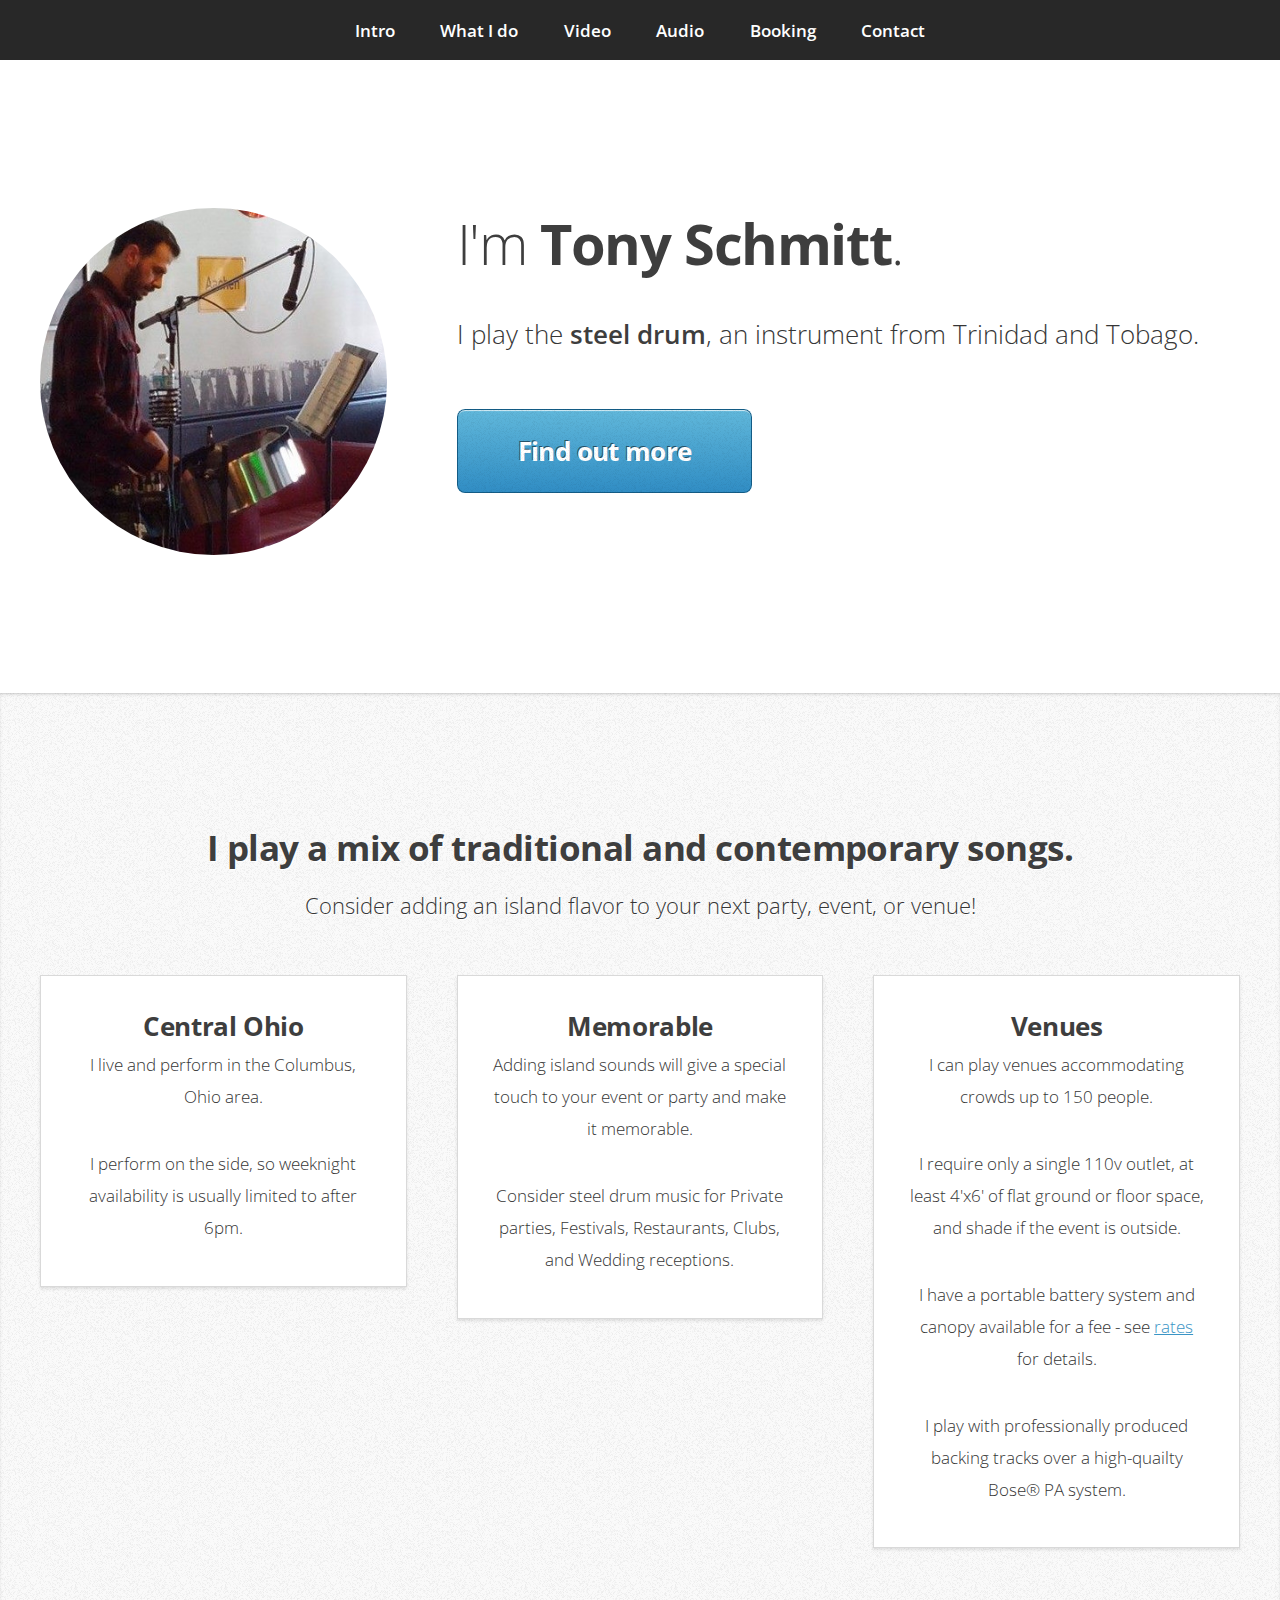
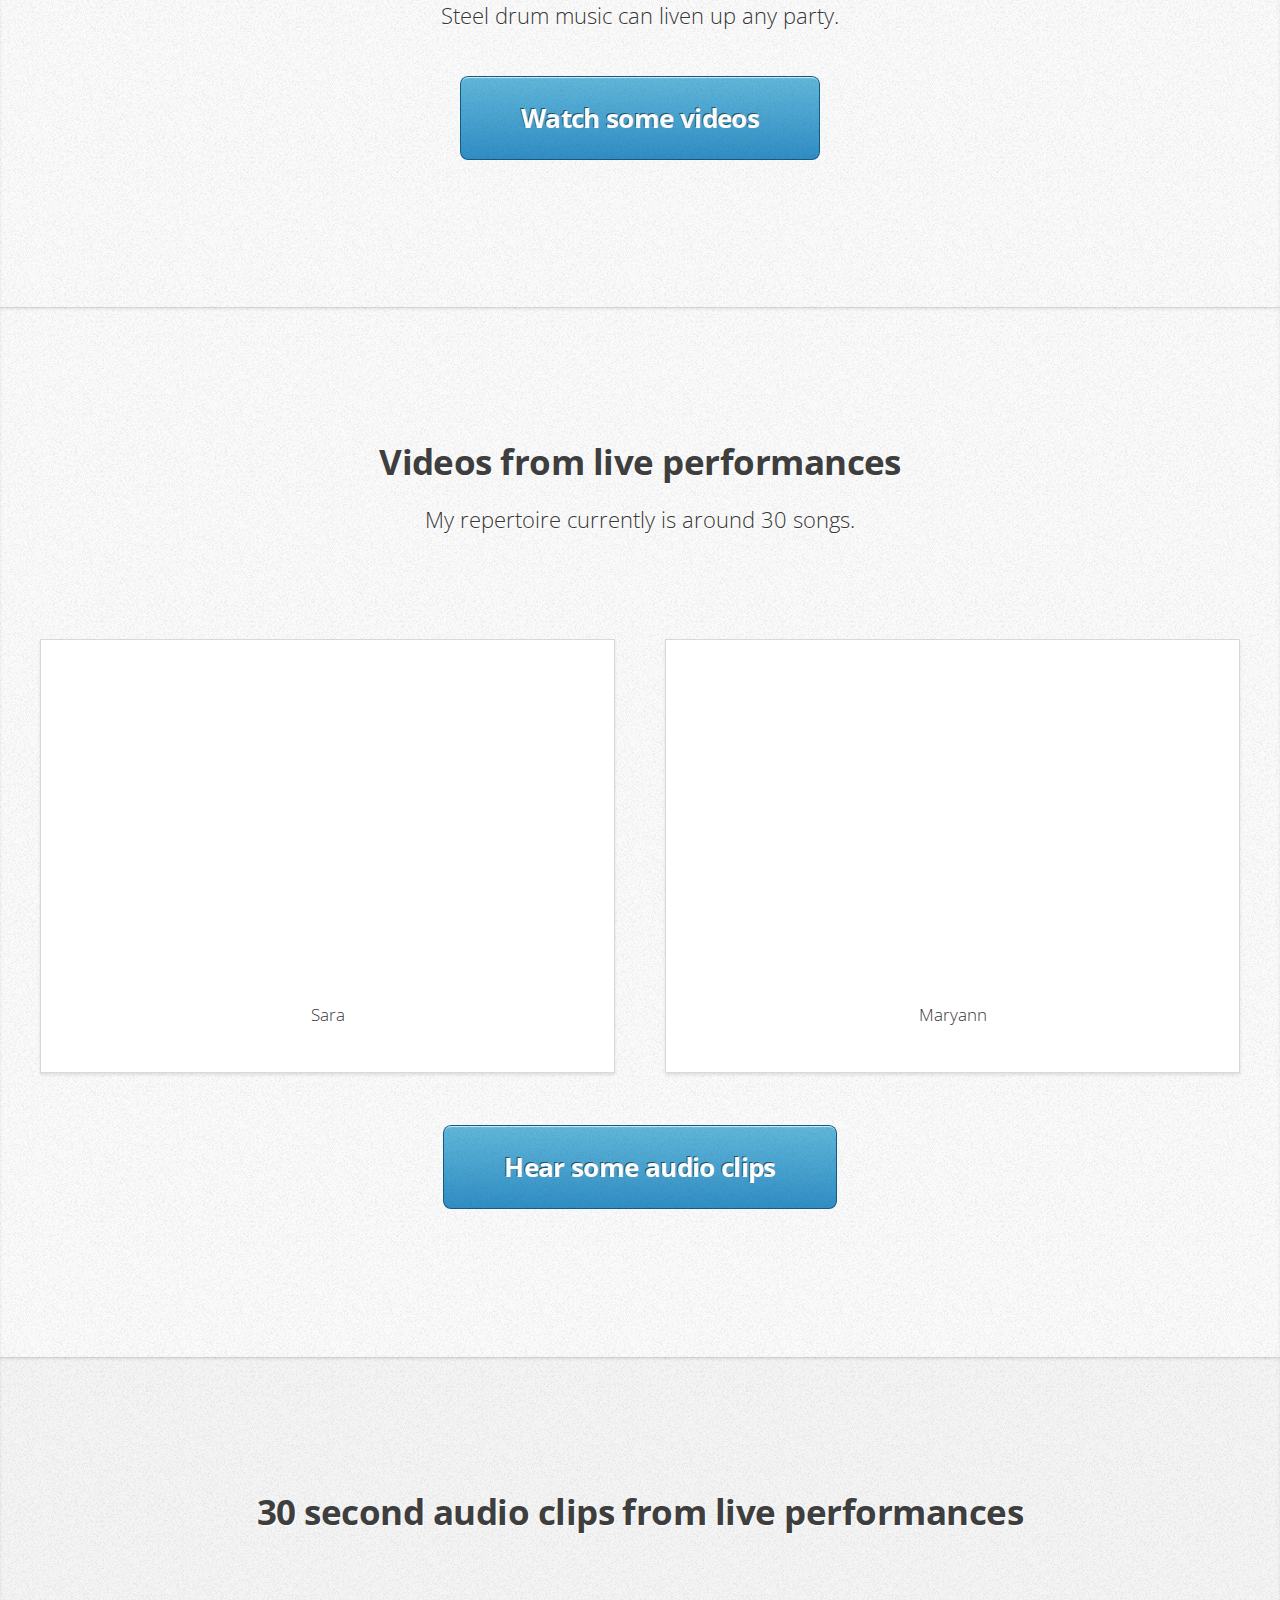
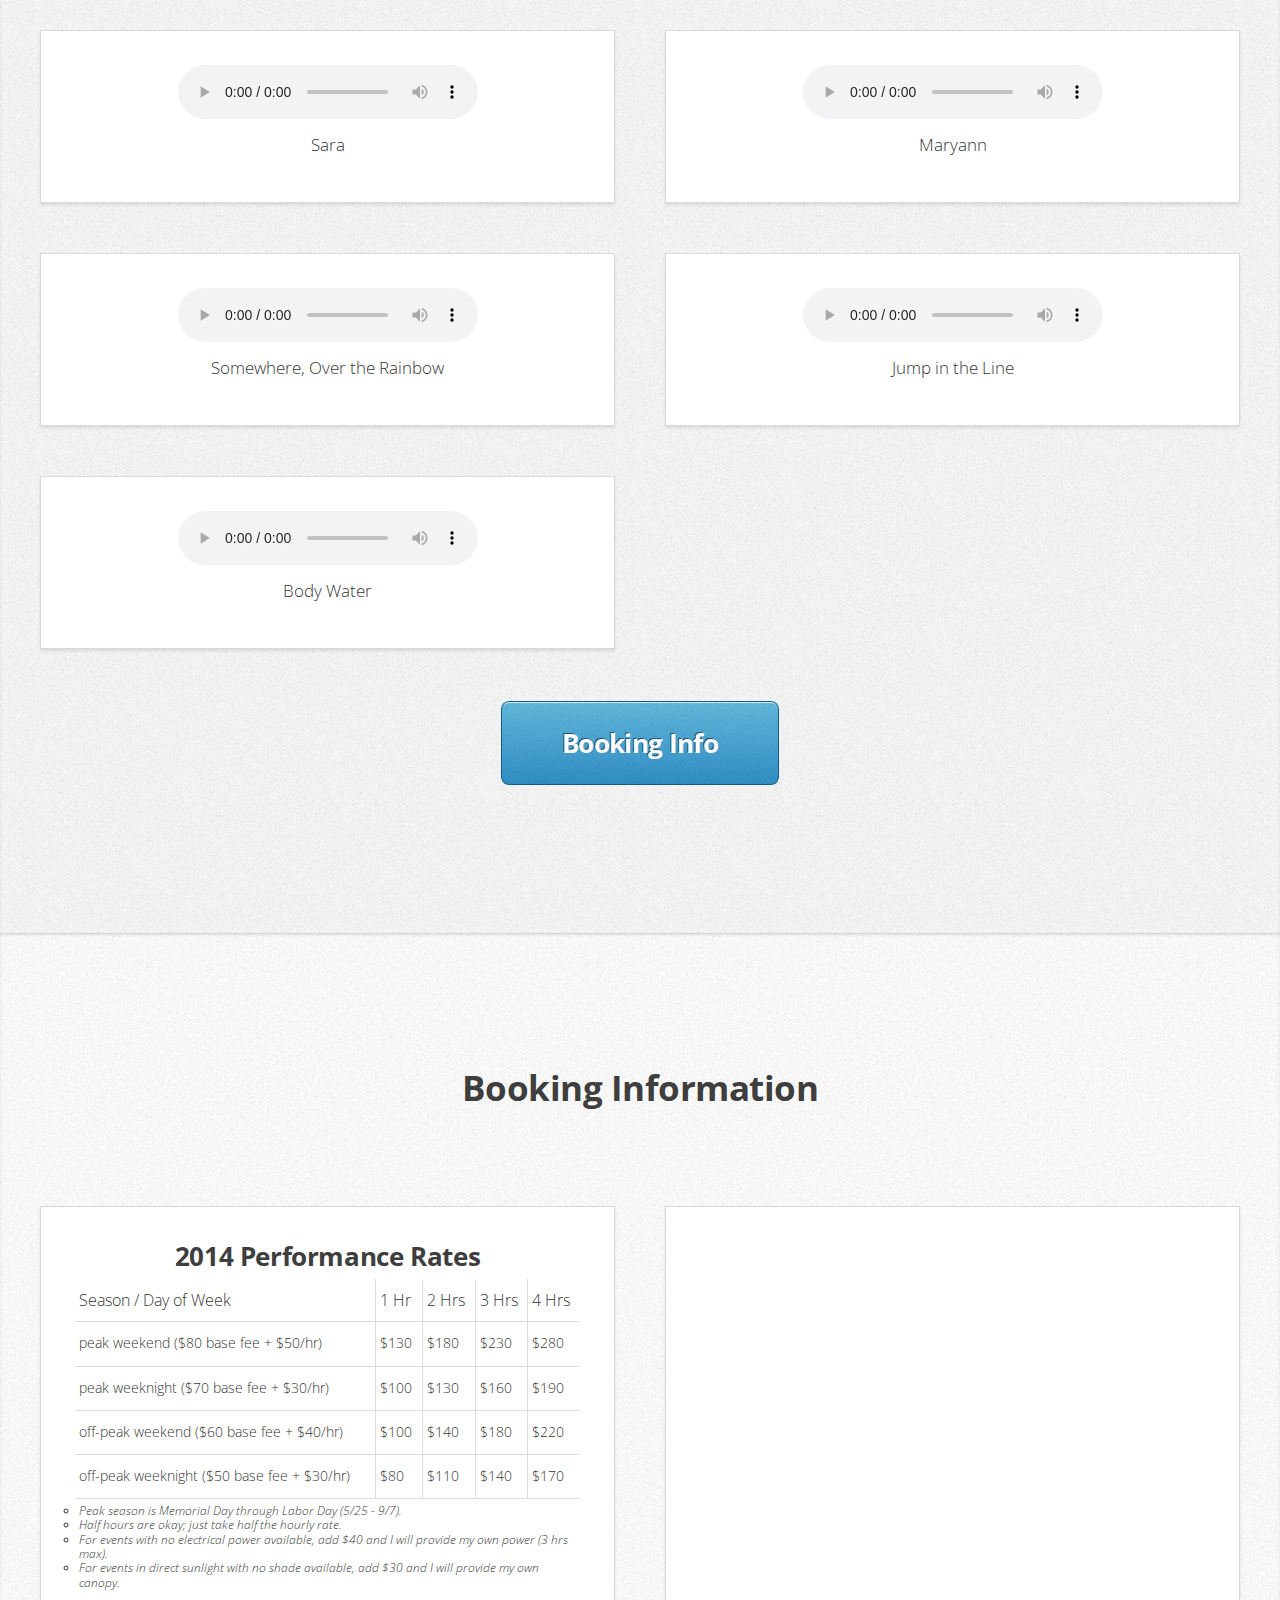
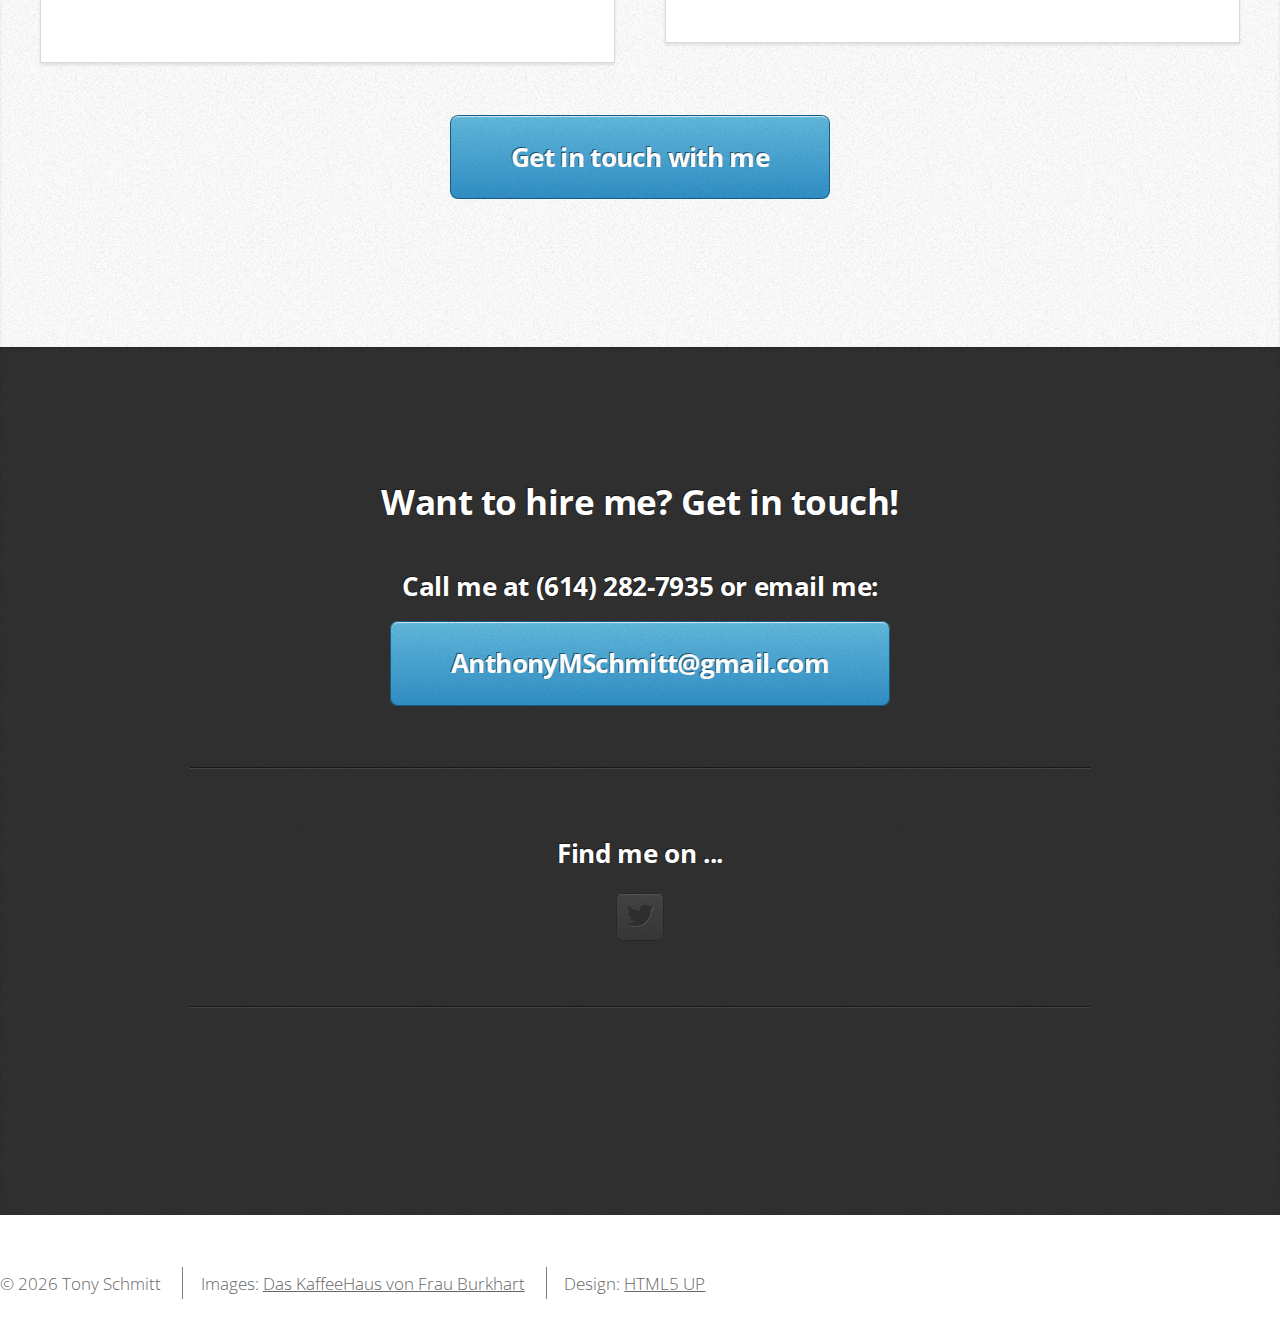
<file: index2.html>
<!DOCTYPE HTML>
<!--
	Miniport 2.5 by HTML5 UP
	html5up.net | @n33co
	Free for personal and commercial use under the CCA 3.0 license (html5up.net/license)
-->
<html>
	<head>
		<title>Tony Schmitt</title>
		<link rel="shortcut icon" href="favicon.ico" type="image/x-icon">
		<link rel="icon" href="favicon.ico" type="image/x-icon">
		<meta http-equiv="content-type" content="text/html; charset=utf-8" />
		<meta name="description" content="" />
		<meta name="keywords" content="" />
		<link href="http://fonts.googleapis.com/css?family=Open+Sans:300,600,700" rel="stylesheet" />
		<script src="js/jquery.min.js"></script>
		<script src="js/config.js"></script>
		<script src="js/skel.min.js"></script>
		<noscript>
			<link rel="stylesheet" href="css/skel-noscript.css" />
			<link rel="stylesheet" href="css/style.css" />
			<link rel="stylesheet" href="css/style-desktop.css" />
		</noscript>
		<!--[if lte IE 9]><link rel="stylesheet" href="css/ie9.css" /><![endif]-->
		<!--[if lte IE 8]><script src="js/html5shiv.js"></script><link rel="stylesheet" href="css/ie8.css" /><![endif]-->
		<!--[if lte IE 7]><link rel="stylesheet" href="css/ie7.css" /><![endif]-->
	</head>
	<body>

		<!-- Nav -->
			<nav id="nav">
				<ul class="container">
					<li><a href="#top">Intro</a></li>
					<li><a href="#background">What I do</a></li>
					<li><a href="#video">Video</a></li>
					<li><a href="#audio">Audio</a></li>
					<li><a href="#booking">Booking</a></li>
					<li><a href="#contact">Contact</a></li>
				</ul>
			</nav>

		<!-- Intro -->
			<div class="wrapper wrapper-style1 wrapper-first">
				<article class="container" id="top">
					<div class="row">
						<div class="4u">
							<span class="me image image-full"><img src="images/das_pan_crop.jpg" alt="" /></span>
						</div>
						<div class="8u">
							<header>
								<h1>I'm <strong>Tony Schmitt</strong>.</h1>
							</header>
							<p>I play the <strong>steel drum</strong>, an instrument from Trinidad and Tobago.</p>
							<a href="#background" class="button button-big">Find out more</a>
						</div>
					</div>
				</article>
			</div>

		<!-- What I do -->
			<div class="wrapper wrapper-style2">
				<article id="background">
					<header>
						<h2>I play a mix of traditional and contemporary songs.</h2>
						<span>Consider adding an island flavor to your next party, event, or venue!</span>
					</header>
					<div class="container">
						<div class="row">
							<div class="4u">
								<section class="box box-style1">
									<h3>Central Ohio</h3>
									<p>I live and perform in the Columbus, Ohio area.</p>
									<p>I perform on the side, so weeknight availability is usually limited to after 6pm.</p>
								</section>
							</div>
							<div class="4u">
								<section class="box box-style1">
									<h3>Memorable</h3>
									<p>Adding island sounds will give a special touch to your event or party and make it memorable.</p>
									<p>Consider steel drum music for Private parties, Festivals, Restaurants, Clubs, and Wedding receptions.</p>
								</section>
							</div>
							<div class="4u">
								<section class="box box-style1">
									<h3>Venues</h3>
									<p>I can play venues accommodating crowds up to 150 people.</p>
									<p>I require only a single 110v outlet, at least 4'x6' of flat ground or floor space, and shade if the event is outside.</p>
									<p>I have a portable battery system and canopy available for a fee - see <a href="#booking">rates</a> for details.</p>
									<p>I play with professionally produced backing tracks over a high-quailty Bose&reg; PA system.</p>
								</section>
							</div>
						</div>
					</div>
					<footer>
						<p>Steel drum music can liven up any party.</p>
						<a href="#video" class="button button-big">Watch some videos</a>
					</footer>
				</article>
			</div>

		<!-- Video -->
		<!-- Change this to be "Promo Video" -->
			<div class="wrapper wrapper-style2">
				<article id="video">
					<header>
						<h2>Videos from live performances</h2>
						<span>My repertoire currently is around 30 songs.</span>
					</header>
					<div class="container">
						<div class="row">
							<div class="12u">
							</div>
						</div> <!-- end row -->
						<div class="row">
							<div class="6u">
								<article class="box box-style2">
									<iframe class="video" width="420" height="315" src="http://www.youtube.com/embed/hhdE02EhcDk?rel=0" frameborder="0" allowfullscreen></iframe>
									<p>Sara</p>
								</article>
							</div>
							<div class="6u">
								<article class="box box-style2">
									<iframe class="video" width="420" height="315" src="http://www.youtube.com/embed/bDSQzcsTTkc?rel=0" frameborder="0" allowfullscreen></iframe>
									<p>Maryann</p>
								</article>
							</div>
						</div> <!-- end row -->
					</div> <!-- end container -->
					<footer>
						<a href="#audio" class="button button-big">Hear some audio clips</a>
					</footer>
				</article>
			</div>

		<!-- Audio -->
			<div class="wrapper wrapper-style3">
				<article id="audio">
					<header>
						<h2>30 second audio clips from live performances</h2>
					</header>
					<div class="container">
						<div class="row">
							<div class="12u">
							</div>
						</div> <!-- end row -->
						<div class="row">
							<div class="6u">
								<article class="box box-style2">
									<audio controls src="https://dl.dropboxusercontent.com/u/41751862/Sara%20(clip).mp3">
										<a href="https://dl.dropboxusercontent.com/u/41751862/Sara%20(clip).mp3">Sara</a>
									</audio>
									<p>Sara</p>
								</article>
							</div>
							<div class="6u">
								<article class="box box-style2">
									<audio controls src="https://dl.dropboxusercontent.com/u/41751862/Maryann%20(clip).mp3">
										<a href="https://dl.dropboxusercontent.com/u/41751862/Maryann%20(clip).mp3">Maryann</a>
									</audio>
									<p>Maryann</p>
								</article>
							</div>
						</div> <!-- end row -->
						<div class="row">
							<div class="6u">
								<article class="box box-style2">
									<audio controls src="https://dl.dropboxusercontent.com/u/41751862/Somewhere%20Over%20the%20Rainbow%20(clip).mp3">
										<a href="https://dl.dropboxusercontent.com/u/41751862/Somewhere%20Over%20the%20Rainbow%20(clip).mp3">Somewhere, Over the Rainbow</a>
									</audio>
									<p>Somewhere, Over the Rainbow</p>
								</article>
							</div>
							<div class="6u">
								<article class="box box-style2">
									<audio controls src="https://dl.dropboxusercontent.com/u/41751862/Jump%20In%20the%20Line%20(clip).mp3">
										<a href="https://dl.dropboxusercontent.com/u/41751862/Jump%20In%20the%20Line%20(clip).mp3">Jump in the Line</a>
									</audio>
									<p>Jump in the Line</p>
								</article>
							</div>
						</div> <!-- end row -->
						<div class="row">
							<div class="6u">
								<article class="box box-style2">
									<audio controls src="https://dl.dropboxusercontent.com/u/41751862/Body%20Water%20(clip).mp3">
										<a href="https://dl.dropboxusercontent.com/u/41751862/Body%20Water%20(clip).mp3">Body Water</a>
									</audio>
									<p>Body Water</p>
								</article>
							</div>
						</div> <!-- end row -->
					</div> <!-- end container -->
					<footer>
						<a href="#booking" class="button button-big">Booking Info</a>
					</footer>
				</article>
			</div>

		<!-- Booking -->
			<div class="wrapper wrapper-style2">
				<article class="container" id="booking">
					<header>
						<h2>Booking Information</h2>
					</header>
					<div class="container">
						<div class="row">
							<div class="12u">
							</div>
						</div>
						<div class="row">
							<div class="6u">
								<article class="box box-style1">
									<h3>2014 Performance Rates</h3>
									<table id="twitter-bootstrap-table" summary="2014 Booking Rates">
										<thead>
											<tr>
												<th class="left">Season / Day of Week</th>
												<th>1 Hr</th>
												<th>2 Hrs</th>
												<th>3 Hrs</th>
												<th>4 Hrs</th>
											</tr>
										</thead>
										<tfoot>
											<tr>
												<td colspan=5>
													<ul class="footnote">
														<li><em>Peak season is Memorial Day through Labor Day <span id="holidays"></span>.</em></li>
														<li><em>Half hours are okay; just take half the hourly rate.</em></li>
														<li><em>For events with no electrical power available, add $40 and I will provide my own power (3 hrs max).</em></li>
														<li><em>For events in direct sunlight with no shade available, add $30 and I will provide my own canopy.</em></li>
													</ul>
												</td>
											</tr>
										</tfoot>
										<tbody>
											<tr></tr>
										</tbody>
									</table>
								</article>
							</div>
							<div class="6u">
								<article class="box box-style1">
									<!-- NOTE: Calendar must be made public in the sharing section -->
									<iframe src="https://www.google.com/calendar/embed?title=Calendar%20of%20Steel%20Drum%20Engagements&amp;showPrint=0&amp;showTabs=0&amp;mode=AGENDA&amp;height=300&amp;wkst=1&amp;bgcolor=%23ffffff&amp;src=mr14ei87h285d4hav32vudb7io%40group.calendar.google.com&amp;color=%232952A3&amp;ctz=America%2FNew_York" style=" border:solid 0px #777 " width="450" height="350" frameborder="0" scrolling="no"></iframe>
								</article>
							</div>
						</div>
					</div>
					<footer>
						<a href="#contact" class="button button-big">Get in touch with me</a>
					</footer>
				</article>
			</div>

		<!-- Contact -->
			<div class="wrapper wrapper-style4">
				<article id="contact" class="container small">
					<header>
						<h2>Want to hire me? Get in touch!</h2>
					</header>
					<div>
						<h3>Call me at (&#054;&#049;&#052;)&#032;&#050;&#056;&#050;&#045;&#055;&#057;&#051;&#053; or email me:</h3>
						<a href="mailto:&#65;&#110;&#116;&#104;&#111;n&#121;&#77;&#83;&#99;h&#109;&#105;tt&#64;&#103;m&#97;i&#108;.com?subject=Steel%20Drum%20Information%20Request" class="button button-big">
&#65;&#110;&#116;&#104;&#111;n&#121;&#77;&#83;&#99;h&#109;&#105;tt&#64;&#103;m&#97;i&#108;.com</a>
						</div>
						<div class="row">
							<div class="12u">
								<hr />
								<h3>Find me on ...</h3>
								<ul class="social">
									<li class="twitter"><a href="http://twitter.com/tonyschmitt" class="fa fa-twitter"><span>Twitter</span></a></li>
									<!--
									<li class="facebook"><a href="#" class="fa fa-facebook"><span>Facebook</span></a></li>
									<li class="dribbble"><a href="http://dribbble.com/n33" class="fa fa-dribbble"><span>Dribbble</span></a></li>
									<li class="linkedin"><a href="#" class="fa fa-linkedin"><span>LinkedIn</span></a></li>
									<li class="tumblr"><a href="#" class="fa fa-tumblr"><span>Tumblr</span></a></li>
									<li class="googleplus"><a href="#" class="fa fa-google-plus"><span>Google+</span></a></li>
									<li class="github"><a href="http://github.com/n33" class="fa fa-github"><span>Github</span></a></li>
									<li class="rss"><a href="#" class="fa fa-rss"><span>RSS</span></a></li>
									<li class="instagram"><a href="#" class="fa fa-instagram"><span>Instagram</span></a></li>
									<li class="foursquare"><a href="#" class="fa fa-foursquare"><span>Foursquare</span></a></li>
									<li class="skype"><a href="#" class="fa fa-skype"><span>Skype</span></a></li>
									<li class="soundcloud"><a href="#" class="fa fa-soundcloud"><span>Soundcloud</span></a></li>
									<li class="youtube"><a href="#" class="fa fa-youtube"><span>YouTube</span></a></li>
									<li class="blogger"><a href="#" class="fa fa-blogger"><span>Blogger</span></a></li>
									<li class="flickr"><a href="#" class="fa fa-flickr"><span>Flickr</span></a></li>
									<li class="vimeo"><a href="#" class="fa fa-vimeo"><span>Vimeo</span></a></li>
									-->
								</ul>
								<hr />
							</div>
						</div>
						<!-- <img src="images/pan_logo3_chrome_transparent.png" alt="" /> -->
					</div>
					<footer>
						<ul id="copyright">
							<li>&copy; <script>document.write(new Date().getFullYear())</script><noscript>2014</noscript> Tony Schmitt</li>
							<li>Images: <a href="http://www.daskaffeehaus.us/">Das KaffeeHaus von Frau Burkhart</a></li>
							<li>Design: <a href="http://html5up.net/">HTML5 UP</a></li>
						</ul>
					</footer>
				</article>
			</div>

		<script type="text/javascript">
			//console.log('doc width' + jQuery(document).width());
			if( /Android|webOS|iPhone|iPad|iPod|BlackBerry|IEMobile|Opera Mini/i.test(navigator.userAgent) ) {
				//alert('mobile device user');
				$('.video').css('width', '90%');
			}

			var rate_obj = {
				"peak weekend": {
					engagement_fee: 80,
					hourly_rate: 50
				},
				"peak weeknight": {
					engagement_fee: 70,
					hourly_rate: 30
				},
				"off-peak weekend": {
					engagement_fee: 60,
					hourly_rate: 40
				},
				"off-peak weeknight": {
					engagement_fee: 50,
					hourly_rate: 30
				}
			};
			var tr = []
			$.each( rate_obj, function( key, value ) {
				var td = [];
				//console.log('rate_type: ' + key + ' = ' + value['engagement_fee'] + ' + ' + value['hourly_rate']);
				td.push(key + ' ($' + value['engagement_fee'] + ' base fee + $' + value['hourly_rate'] + '/hr)');
				for (var i = 1; i<5; i++) {
					//console.log('hour ' + i);
					var hourly_cost = value['engagement_fee'] + (value['hourly_rate'] * i);
					td.push('$' + hourly_cost);
				}
				tr.push('<td class="left">' + td.join('</td><td>') + '</td>');
			});
			var new_rows = '<tr>' + tr.join('</tr><tr>') + '</tr>';
			//console.log(tr.toString());
			$('#twitter-bootstrap-table tr:last').after(new_rows);
			var year = new Date().getFullYear();
			var memorial_day;
			for (var i=31; i>0; i--) {
				var may_day = new Date(year, 4, i, 0, 0, 0);
				var dow = may_day.getDay();
				//console.log(i + ':' + dow + ':' + may_day.toDateString());
				if (dow === 1) {
					memorial_day = '5/' + i;
					break;
				}
			}
			var labor_day;
			for (var i=1; i<30; i++) {
				var sept_day = new Date(year, 8, i, 0, 0, 0);
				var dow = sept_day.getDay();
				//console.log(i + ':' + dow + ':' + sept_day.toDateString());
				if (dow === 1) {
					labor_day = '9/' + i;
					break;
				}
			}
			//console.log(memorial_day + ' - ' + labor_day);
			$('#holidays').html('(' + memorial_day + ' - ' + labor_day + ')');
		</script>

		<script>
			(function(i,s,o,g,r,a,m){i['GoogleAnalyticsObject']=r;i[r]=i[r]||function(){
			(i[r].q=i[r].q||[]).push(arguments)},i[r].l=1*new Date();a=s.createElement(o),
			m=s.getElementsByTagName(o)[0];a.async=1;a.src=g;m.parentNode.insertBefore(a,m)
			})(window,document,'script','//www.google-analytics.com/analytics.js','ga');
			ga('create', 'UA-50117947-1', 'tonyschmitt.com');
			ga('send', 'pageview');
		</script>

	</body>
</html>
</file>
<file: css/style-desktop.css>
/*
	Miniport 2.5 by HTML5 UP
	html5up.net | @n33co
	Free for personal and commercial use under the CCA 3.0 license (html5up.net/license)
*/

/*********************************************************************************/
/* Basic                                                                         */
/*********************************************************************************/

	body
	{
		font-size: 13pt;
	}

	h1
	{
		font-size: 3.25em;
		letter-spacing: -0.025em;
	}

	h2
	{
		font-size: 2em;
		letter-spacing: -0.015em;
	}
	
	h3
	{
		font-size: 1.5em;
		letter-spacing: -0.015em;
	}

	h1, h2, h3, h4, h5, h6
	{
		margin: 0 0 0.75em 0;
	}

	header
	{
		margin: 0 0 3em 0;
	}
	
		header > span
		{
			font-size: 1.25em;
		}

	footer
	{
		margin: 3em 0 0 0;
	}
	
		footer > p
		{
			font-size: 1.25em;
		}
	
	form
	{
	}
	
		form .button
		{
			margin: 0 0.5em 0 0.5em;
		}
	
	.button
	{
		padding: 1em 2.35em 1em 2.35em;
		font-size: 1.1em;
	}

		.button-big
		{
			font-size: 1.5em;
			letter-spacing: -0.025em;
		}

	.box
	{
		padding: 2em 2em 2.5em 2em;
	}

		.box h3
		{
			margin-bottom: 0.25em;
		}

		.box .image-centered
		{
			margin-bottom: 1.25em;
		}

		.box .image-full
		{
			position: relative;
			left: 2em;
			top: 2em;
			margin: -4em 0 4em -4em;
			width: auto;
		}

/*********************************************************************************/
/* Wrappers                                                                      */
/*********************************************************************************/

	.wrapper
	{
		padding: 8em 0 8em 0;
		text-align: center;
	}
	
		.wrapper-first
		{
			padding-top: 12em;
		}

/*********************************************************************************/
/* Nav                                                                           */
/*********************************************************************************/

	#nav
	{
	}

		#nav a:hover
		{
			background: #383838;
		}
		
		#nav a:active
		{
			background: #484848;
		}
	
		#nav a
		{
			padding: 0.2em 1em 0.2em 1em;
			margin: 0.6em 0.2em 0.6em 0.2em;
			font-weight: 600;
			border-radius: 8px;
			-moz-transition: background-color .2s ease-in-out;
			-webkit-transition: background-color .2s ease-in-out;
			-o-transition: background-color .2s ease-in-out;
			-ms-transition: background-color .2s ease-in-out;
			transition: background-color .2s ease-in-out;
			color: #fff;
		}
		
/*********************************************************************************/
/* Articles                                                                      */
/*********************************************************************************/

	#top
	{
		text-align: left;
	}

		#top .me
		{
			width: 20em;
			height: 20em;
			margin: 0;
		}

		#top h1
		{
			margin-top: 0.35em;
		}
	
		#top p
		{
			font-size: 1.5em;
			line-height: 1.75em;
		}
		
	#contact
	{
	}
	
		#contact footer
		{
			font-size: 0.9em;
		}
		
/*********************************************************************************/
/* Copyright                                                                     */
/*********************************************************************************/

	#copyright
	{
		font-size: 1em;
	}

		#copyright li
		{
			display: inline-block;
			border-left: solid 1px rgba(0,0,0,0.5);
			box-shadow: -1px 0px 0px 0px rgba(255,255,255,0.1);
			padding: 0 1em 0 1em;
		}
		
		#copyright li:first-child
		{
			border: 0;
			box-shadow: none;
			padding-left: 0;
		}
</file>
<file: css/ie9.css>
/*
	Miniport 2.5 by HTML5 UP
	html5up.net | @n33co
	Free for personal and commercial use under the CCA 3.0 license (html5up.net/license)
*/

/*********************************************************************************/
/* Basic                                                                         */
/*********************************************************************************/

	.button
	{
		background-image: url('images/ie9/button.svg');
	}
	
		.button:active
		{
			background-image: url('images/ie9/button-active.svg');
		}
		
		.button-alt
		{
			background-image: url('images/ie9/button-alt.svg');
		}
		
			.button-alt:active
			{
				background-image: url('images/ie9/button-alt-active.svg');
			}

	ul.social
	{
	}
	
		ul.social li
		{
			background-image: url('images/ie9/social-li.svg');
		}
</file>
<file: css/ie8.css>
/*
	Miniport 2.5 by HTML5 UP
	html5up.net | @n33co
	Free for personal and commercial use under the CCA 3.0 license (html5up.net/license)
*/

/*********************************************************************************/
/* Basic                                                                         */
/*********************************************************************************/

	.box
	{
		border: solid 1px #ddd;
	}

/*********************************************************************************/
/* Icons                                                                         */
/*********************************************************************************/

	.featured-icon:before
	{
		font-size: 6em;
	}

/*********************************************************************************/
/* Wrappers                                                                      */
/*********************************************************************************/

	.wrapper
	{
		border-top: solid 1px #ddd;
	}
</file>
<file: css/ie7.css>
/*
	Miniport 2.5 by HTML5 UP
	html5up.net | @n33co
	Free for personal and commercial use under the CCA 3.0 license (html5up.net/license)
*/

/*********************************************************************************/
/* Basic                                                                         */
/*********************************************************************************/

	ul.social
	{
		overflow: hidden;
	}
	
		ul.social li
		{
			display: inline;
		}

	.box
	{
	}

		.box .image-full
		{
			left: 0;
			top: 0;
			margin: 0 0 2em 0;
		}

/*********************************************************************************/
/* Nav                                                                           */
/*********************************************************************************/

	#nav
	{
	}

		#nav ul
		{
			overflow: hidden;
		}
	
		#nav li
		{
			display: inline;
		}
</file>
<file: css/skel-noscript.css>
/* Resets (http://meyerweb.com/eric/tools/css/reset/ | v2.0 | 20110126 | License: none (public domain)) */

	html,body,div,span,applet,object,iframe,h1,h2,h3,h4,h5,h6,p,blockquote,pre,a,abbr,acronym,address,big,cite,code,del,dfn,em,img,ins,kbd,q,s,samp,small,strike,strong,sub,sup,tt,var,b,u,i,center,dl,dt,dd,ol,ul,li,fieldset,form,label,legend,table,caption,tbody,tfoot,thead,tr,th,td,article,aside,canvas,details,embed,figure,figcaption,footer,header,hgroup,menu,nav,output,ruby,section,summary,time,mark,audio,video{margin:0;padding:0;border:0;font-size:100%;font:inherit;vertical-align:baseline;}article,aside,details,figcaption,figure,footer,header,hgroup,menu,nav,section{display:block;}body{line-height:1;}ol,ul{list-style:none;}blockquote,q{quotes:none;}blockquote:before,blockquote:after,q:before,q:after{content:'';content:none;}table{border-collapse:collapse;border-spacing:0;}body{-webkit-text-size-adjust:none}

/* Box Model */

	*, *:before, *:after {
		-moz-box-sizing: border-box;
		-webkit-box-sizing: border-box;
		-o-box-sizing: border-box;
		-ms-box-sizing: border-box;
		box-sizing: border-box;
	}

/* Container */

	body {
		min-width: 1200px;
	}

	.container {
		width: 1200px;
		margin-left: auto;
		margin-right: auto;
	}

	/* Modifiers */
	
		.container.small {
			width: 900px;
		}

		.container.big {
			width: 100%;
			max-width: 1500px;
			min-width: 1200px;
		}

/* Grid */

	/* Cells */

		.\31 2u { width: 100% }
		.\31 1u { width: 91.6666666667% }
		.\31 0u { width: 83.3333333333% }
		.\39 u { width: 75% }
		.\38 u { width: 66.6666666667% }
		.\37 u { width: 58.3333333333% }
		.\36 u { width: 50% }
		.\35 u { width: 41.6666666667% }
		.\34 u { width: 33.3333333333% }
		.\33 u { width: 25% }
		.\32 u { width: 16.6666666667% }
		.\31 u { width: 8.3333333333% }
		.\-11u { margin-left: 91.6666666667% }
		.\-10u { margin-left: 83.3333333333% }
		.\-9u { margin-left: 75% }
		.\-8u { margin-left: 66.6666666667% }
		.\-7u { margin-left: 58.3333333333% }
		.\-6u { margin-left: 50% }
		.\-5u { margin-left: 41.6666666667% }
		.\-4u { margin-left: 33.3333333333% }
		.\-3u { margin-left: 25% }
		.\-2u { margin-left: 16.6666666667% }
		.\-1u { margin-left: 8.3333333333% }

		.row > * {
			padding: 40px 0 0 40px;
			float: left;
			-moz-box-sizing: border-box;
			-webkit-box-sizing: border-box;
			-o-box-sizing: border-box;
			-ms-box-sizing: border-box;
			box-sizing: border-box;
		}

		.row + .row > * {
			padding-top: 40px;
		}

		.row {
			margin-left: -40px;
		}

	/* Rows */

		.row:after {
			content: '';
			display: block;
			clear: both;
			height: 0;
		}

		.row:first-child > * {
			padding-top: 0;
		}

		.row > * {
			padding-top: 0;
		}

		/* Modifiers */

			/* Flush */

				.row.flush {
					margin-left: 0;
				}

				.row.flush > * {
					padding: 0 !important;
				}

			/* Quarter */

				.row.quarter > * {
					padding: 10px 0 0 10px;
				}

				.row.quarter + .row.quarter > * {
					padding-top: 10px;
				}

				.row.quarter {
					margin-left: -10px;
				}

			/* Half */

				.row.half > * {
					padding: 20px 0 0 20px;
				}

				.row.half + .row.half > * {
					padding-top: 20px;
				}

				.row.half {
					margin-left: -20px;
				}

			/* One and (a) Half */

				.row.oneandhalf > * {
					padding: 60px 0 0 60px;
				}

				.row.oneandhalf + .row.oneandhalf > * {
					padding-top: 60px;
				}

				.row.oneandhalf {
					margin-left: -60px;
				}

			/* Double */

				.row.double > * {
					padding: 80px 0 0 80px;
				}

				.row.double + .row.double > * {
					padding-top: 80px;
				}

				.row.double {
					margin-left: -80px;
				}
</file>
<file: css/style.css>
@charset 'UTF-8';

@font-face{font-family:'FontAwesome';src:url('font/fontawesome-webfont.eot?v=4.0.1');src:url('font/fontawesome-webfont.eot?#iefix&v=4.0.1') format('embedded-opentype'),url('font/fontawesome-webfont.woff?v=4.0.1') format('woff'),url('font/fontawesome-webfont.ttf?v=4.0.1') format('truetype'),url('font/fontawesome-webfont.svg?v=4.0.1#fontawesomeregular') format('svg');font-weight:normal;font-style:normal}

/*
	Miniport 2.5 by HTML5 UP
	html5up.net | @n33co
	Free for personal and commercial use under the CCA 3.0 license (html5up.net/license)
*/

span.phone {
	color: #FFFF99;
	font-weight: bold;
}

/*********************************************************************************/
/* Basic                                                                         */
/*********************************************************************************/

	*
	{
		-moz-box-sizing: border-box;
		-webkit-box-sizing: border-box;
		-o-box-sizing: border-box;
		-ms-box-sizing: border-box;
		box-sizing: border-box;
	}

	body, input, textarea
	{
		font-family: 'Open Sans', sans-serif;
		line-height: 1.85em;
		color: #363636;
		font-weight: 300;
	}

	a
	{
		color: #3B95C6;
		text-decoration: underline;
		-moz-transition: color .2s ease-in-out;
		-webkit-transition: color .2s ease-in-out;
		-o-transition: color .2s ease-in-out;
		-ms-transition: color .2s ease-in-out;
		transition: color .2s ease-in-out;
	}
	
		a:hover
		{
			color: #1B75A6 !important;
		}

		a img
		{
			border: 0;
		}

	strong, b
	{
		font-weight: 600;
		color: #3e3e3e;
	}
	
	h1, h2, h3, h4, h5, h6
	{
		color: #3e3e3e;
	}
	
		h1 a, h2 a, h3 a, h4 a, h5 a, h6 a
		{
			text-decoration: none;
			color: inherit;
		}
	
	h2, h3, h4, h5, h6
	{
		font-weight: 700;
	}
	
	h1
	{
		font-weight: 300;
	}
	
		h1 strong
		{
			font-weight: 700;
		}
	
	em, i
	{
		font-style: italic;
	}
	
	form
	{
	}
	
		form input,
		form select,
		form textarea
		{
			-webkit-appearance: none;
		}

		form input[type=text],
		form input[type=password],
		form select,
		form textarea
		{
			border: 0;
			padding: 0.75em;
			font-size: 1em;
			border-radius: 8px;
			background: #282828;
			color: #bbb;
			box-shadow: inset 0px 2px 5px 0px rgba(0,0,0,0.05), 0px 1px 0px 0px rgba(255,255,255,0.025);
			width: 100%;
			-moz-transition: background .2s ease-in-out, box-shadow .2s ease-in-out;
			-webkit-transition: background .2s ease-in-out, box-shadow .2s ease-in-out;
			-o-transition: background .2s ease-in-out, box-shadow .2s ease-in-out;
			-ms-transition: background .2s ease-in-out, box-shadow .2s ease-in-out;
			transition: background .2s ease-in-out, box-shadow .2s ease-in-out;
		}

		form input[type=text]:focus,
		form input[type=password]:focus,
		form select:focus,
		form textarea:focus
		{
			background: #252525;
			box-shadow: inset 0px 2px 5px 0px rgba(0,0,0,0.05), 0px 1px 0px 0px rgba(255,255,255,0.025), inset 0px 0px 2px 1px #74CAEE;
		}

		form textarea
		{
			height: 15em;
		}
		
		form .formerize-placeholder
		{
			color: #555 !important;
		}

		form ::-webkit-input-placeholder
		{
			color: #555 !important;
		}

		form :-moz-placeholder
		{
			color: #555 !important;
		}

		form ::-moz-placeholder
		{
			color: #555 !important;
		}

		form :-ms-input-placeholder
		{
			color: #555 !important;
		}

		form ::-moz-focus-inner
		{
			border: 0;
		}

	br.clear
	{
		clear: both;
	}

	hr
	{
		border: 0;
		border-top: solid 1px rgba(0,0,0,0.5);
		box-shadow: 0px 1px 0px 0px rgba(255,255,255,0.1);
		height: 1px;
		margin: 3em 0 4em 0;
	}
	
	p, ul, ol, dl, table
	{
		margin-bottom: 2em;
	}
	
	section,
	article
	{
		margin-bottom: 3em;
	}
	
	section > :last-child,
	article > :last-child
	{
		margin-bottom: 0;
	}

	section:last-child,
	article:last-child
	{
		margin-bottom: 0;
	}

	.image
	{
		display: inline-block;
	}
	
		.image img
		{
			display: block;
			width: 100%;
		}

	.image-full
	{
		display: block;
		width: 100%;
		margin: 0 0 2em 0;
	}
	
	.image-left
	{
		float: left;
		margin: 0 2em 2em 0;
	}
	
	.image-centered
	{
		display: block;
		margin: 0 0 2em 0;
	}

		.image-centered img
		{
			margin: 0 auto;
			width: auto;
		}
	
	.button
	{
		position: relative;
		display: inline-block;
		color: #fff;
		text-decoration: none;
		font-weight: 700;
		border: 0;
		outline: 0;
		cursor: pointer;
		border-radius: 8px;
		text-shadow: -1px -1px 0.5px rgba(0,0,0,0.5);
		overflow: hidden;
		background: #61b8db;
		background-image: -moz-linear-gradient(top, rgba(97,184,219,0), rgba(48,141,196,1));
		background-image: -webkit-linear-gradient(top, rgba(97,184,219,0), rgba(48,141,196,1));
		background-image: -o-linear-gradient(top, rgba(97,184,219,0), rgba(48,141,196,1));
		background-image: -ms-linear-gradient(top, rgba(97,184,219,0), rgba(48,141,196,1));
		background-image: linear-gradient(top, rgba(97,184,219,0), rgba(48,141,196,1));
		box-shadow: inset 0px 0px 0px 1px #135c86, inset 0px 2px 1px 0px rgba(255,255,255,0.75);
		-moz-transition: background-color .2s ease-in-out;
		-webkit-transition: background-color .2s ease-in-out;
		-o-transition: background-color .2s ease-in-out;
		-ms-transition: background-color .2s ease-in-out;
		transition: background-color .2s ease-in-out;
	}

		.button:before
		{
			content: '';
			display: block;
			position: absolute;
			left: 0;
			top: 0;
			width: 100%;
			height: 100%;
			background: url('images/bg.png');
		}

		.button:hover
		{
			background-color: #76cdf0;
			color: #fff !important;
		}
		
		.button:active
		{
			background-image: -moz-linear-gradient(top, rgba(48,141,196,1), rgba(77,164,199,0));
			background-image: -webkit-linear-gradient(top, rgba(48,141,196,1), rgba(77,164,199,0));
			background-image: -o-linear-gradient(top, rgba(48,141,196,1), rgba(77,164,199,0));
			background-image: -ms-linear-gradient(top, rgba(48,141,196,1), rgba(77,164,199,0));
			background-image: linear-gradient(top, rgba(48,141,196,1), rgba(77,164,199,0));
			box-shadow: inset 0px 0px 0px 1px #135c86, inset 0px -2px 1px 0px rgba(255,255,255,0.75);
			top: 1px;
		}
	
		.button-alt
		{
			background-color: #393939;
			background-image: -moz-linear-gradient(top, rgba(50,50,50,0), rgba(45,45,45,1));
			background-image: -webkit-linear-gradient(top, rgba(50,50,50,0), rgba(45,45,45,1));
			background-image: -o-linear-gradient(top, rgba(50,50,50,0), rgba(45,45,45,1));
			background-image: -ms-linear-gradient(top, rgba(50,50,50,0), rgba(45,45,45,1));
			background-image: linear-gradient(top, rgba(50,50,50,0), rgba(45,45,45,1));
			box-shadow: inset 0px 0px 0px 1px #242424, inset 0px 2px 1px 0px rgba(255,255,255,0.2);
		}

			.button-alt:hover
			{
				background-color: #444;
			}
			
			.button-alt:active
			{
				background-image: -moz-linear-gradient(top, rgba(45,45,45,1), rgba(50,50,50,0));
				background-image: -webkit-linear-gradient(top, rgba(45,45,45,1), rgba(50,50,50,0));
				background-image: -o-linear-gradient(top, rgba(45,45,45,1), rgba(50,50,50,0));
				background-image: -ms-linear-gradient(top, rgba(45,45,45,1), rgba(50,50,50,0));
				background-image: linear-gradient(top, rgba(45,45,45,1), rgba(50,50,50,0));
				box-shadow: inset 0px 0px 0px 1px #242424, inset 0px -2px 1px 0px rgba(255,255,255,0.2);
			}
	
		.button-big
		{
		}

	ul.social
	{
		cursor: default;
		margin: 0;
	}
	
		ul.social li
		{
			position: relative;
			display: inline-block;
			margin: 0.25em;
			top: 0;
			border-radius: 6px;
			overflow: hidden;
			background: #444;
			background-image: -moz-linear-gradient(top, rgba(0,0,0,0), rgba(0,0,0,0.2));
			background-image: -webkit-linear-gradient(top, rgba(0,0,0,0), rgba(0,0,0,0.2));
			background-image: -o-linear-gradient(top, rgba(0,0,0,0), rgba(0,0,0,0.2));
			background-image: -ms-linear-gradient(top, rgba(0,0,0,0), rgba(0,0,0,0.2));
			background-image: linear-gradient(top, rgba(0,0,0,0), rgba(0,0,0,0.2));
			-moz-transition: background-color .2s ease-in-out, top .2s ease-in-out;
			-webkit-transition: background-color .2s ease-in-out, top .2s ease-in-out;
			-o-transition: background-color .2s ease-in-out, top .2s ease-in-out;
			-ms-transition: background-color .2s ease-in-out, top .2s ease-in-out;
			transition: background-color .2s ease-in-out, top .2s ease-in-out;
			box-shadow: inset 0px 0px 0px 1px #282828, inset 0px 2px 1px 0px rgba(255,255,255,0.1);
		}

			ul.social li:before
			{
				content: '';
				display: block;
				position: absolute;
				left: 0;
				top: 0;
				width: 100%;
				height: 100%;
				background: url('images/bg.png');
			}

			ul.social li.twitter:hover				{ background-color: #2DAAE4; }
			ul.social li.facebook:hover				{ background-color: #3C5A98; }
			ul.social li.dribbble:hover				{ background-color: #C4376B; }
			ul.social li.linkedin:hover				{ background-color: #006599; }
			ul.social li.tumblr:hover				{ background-color: #51718A; }
			ul.social li.googleplus:hover			{ background-color: #DA2713; }
			ul.social li.github:hover				{ background-color: #FAFAFA; }
			ul.social li.rss:hover					{ background-color: #F2600B; }
			ul.social li.instagram:hover			{ background-color: #E0D7C8; }
			ul.social li.foursquare:hover			{ background-color: #39A3D4; }
			ul.social li.skype:hover				{ background-color: #10BEF1; }
			ul.social li.soundcloud:hover			{ background-color: #FE5419; }
			ul.social li.youtube:hover				{ background-color: #BF2E25; }
			ul.social li.blogger:hover				{ background-color: #FF6501; }
			ul.social li.flickr:hover				{ background-color: #0062DB; }
			ul.social li.vimeo:hover				{ background-color: #4C8AB0; }

			ul.social li:hover
			{
				top: -5px;
			}

			ul.social li:active
			{
				top: 0;
			}

			ul.social li a
			{
				display: block;
				position: relative;
				width: 48px;
				height: 48px;
				outline: 0;
				color: #2E2E2E !important;
				line-height: 48px;
				font-size: 24px;
				text-shadow: 1px 1px 0px rgba(255,255,255,0.1);
			}
			
			ul.social li a span
			{
				display: block;
				text-indent: -9999px;
			}
			
	.box
	{
		background: #fff;
		box-shadow: inset 0px 0px 0px 1px rgba(0,0,0,0.15), 0px 2px 3px 0px rgba(0,0,0,0.1);
		text-align: center;
	}

		.box .image-full
		{
			position: relative;
		}

/*********************************************************************************/
/* Icons                                                                         */
/* Powered by Font Awesome by Dave Gandy | http://fontawesome.io                 */
/* Licensed under the SIL OFL 1.1 (font), MIT (CSS)                              */
/*********************************************************************************/

	.fa
	{
		text-decoration: none;
	}

		.fa.solo
		{
		}
		
			.fa.solo span
			{
				display: none;
			}

		.fa.featured
		{
			font-size: 5em;
			color: #EA8A95;
			display: block;
			margin: 0 0 0.25em 0;
			cursor: default;
		}

		.fa:before
		{
			display:inline-block;
			font-family: FontAwesome;
			font-size: 1.25em;
			text-decoration: none;
			font-style: normal;
			font-weight: normal;
			line-height: 1;
			-webkit-font-smoothing:antialiased;
			-moz-osx-font-smoothing:grayscale;
		}

		.fa-lg{font-size:1.3333333333333333em;line-height:.75em;vertical-align:-15%}
		.fa-2x{font-size:2em}
		.fa-3x{font-size:3em}
		.fa-4x{font-size:4em}
		.fa-5x{font-size:5em}
		.fa-fw{width:1.2857142857142858em;text-align:center}
		.fa-ul{padding-left:0;margin-left:2.142857142857143em;list-style-type:none}.fa-ul>li{position:relative}
		.fa-li{position:absolute;left:-2.142857142857143em;width:2.142857142857143em;top:.14285714285714285em;text-align:center}.fa-li.fa-lg{left:-1.8571428571428572em}
		.fa-border{padding:.2em .25em .15em;border:solid .08em #eee;border-radius:.1em}
		.pull-right{float:right}
		.pull-left{float:left}
		.fa.pull-left{margin-right:.3em}
		.fa.pull-right{margin-left:.3em}
		.fa-spin{-webkit-animation:spin 2s infinite linear;-moz-animation:spin 2s infinite linear;-o-animation:spin 2s infinite linear;animation:spin 2s infinite linear}
		@-moz-keyframes spin{0%{-moz-transform:rotate(0deg)} 100%{-moz-transform:rotate(359deg)}}@-webkit-keyframes spin{0%{-webkit-transform:rotate(0deg)} 100%{-webkit-transform:rotate(359deg)}}@-o-keyframes spin{0%{-o-transform:rotate(0deg)} 100%{-o-transform:rotate(359deg)}}@-ms-keyframes spin{0%{-ms-transform:rotate(0deg)} 100%{-ms-transform:rotate(359deg)}}@keyframes spin{0%{transform:rotate(0deg)} 100%{transform:rotate(359deg)}}.fa-rotate-90{filter:progid:DXImageTransform.Microsoft.BasicImage(rotation=1);-webkit-transform:rotate(90deg);-moz-transform:rotate(90deg);-ms-transform:rotate(90deg);-o-transform:rotate(90deg);transform:rotate(90deg)}
		.fa-rotate-180{filter:progid:DXImageTransform.Microsoft.BasicImage(rotation=2);-webkit-transform:rotate(180deg);-moz-transform:rotate(180deg);-ms-transform:rotate(180deg);-o-transform:rotate(180deg);transform:rotate(180deg)}
		.fa-rotate-270{filter:progid:DXImageTransform.Microsoft.BasicImage(rotation=3);-webkit-transform:rotate(270deg);-moz-transform:rotate(270deg);-ms-transform:rotate(270deg);-o-transform:rotate(270deg);transform:rotate(270deg)}
		.fa-flip-horizontal{filter:progid:DXImageTransform.Microsoft.BasicImage(rotation=0, mirror=1);-webkit-transform:scale(-1, 1);-moz-transform:scale(-1, 1);-ms-transform:scale(-1, 1);-o-transform:scale(-1, 1);transform:scale(-1, 1)}
		.fa-flip-vertical{filter:progid:DXImageTransform.Microsoft.BasicImage(rotation=2, mirror=1);-webkit-transform:scale(1, -1);-moz-transform:scale(1, -1);-ms-transform:scale(1, -1);-o-transform:scale(1, -1);transform:scale(1, -1)}
		.fa-stack{position:relative;display:inline-block;width:2em;height:2em;line-height:2em;vertical-align:middle}
		.fa-stack-1x,.fa-stack-2x{position:absolute;left:0;width:100%;text-align:center}
		.fa-stack-1x{line-height:inherit}
		.fa-stack-2x{font-size:2em}
		.fa-inverse{color:#fff}
		.fa-glass:before{content:"\f000"}
		.fa-music:before{content:"\f001"}
		.fa-search:before{content:"\f002"}
		.fa-envelope-o:before{content:"\f003"}
		.fa-heart:before{content:"\f004"}
		.fa-star:before{content:"\f005"}
		.fa-star-o:before{content:"\f006"}
		.fa-user:before{content:"\f007"}
		.fa-film:before{content:"\f008"}
		.fa-th-large:before{content:"\f009"}
		.fa-th:before{content:"\f00a"}
		.fa-th-list:before{content:"\f00b"}
		.fa-check:before{content:"\f00c"}
		.fa-times:before{content:"\f00d"}
		.fa-search-plus:before{content:"\f00e"}
		.fa-search-minus:before{content:"\f010"}
		.fa-power-off:before{content:"\f011"}
		.fa-signal:before{content:"\f012"}
		.fa-gear:before,.fa-cog:before{content:"\f013"}
		.fa-trash-o:before{content:"\f014"}
		.fa-home:before{content:"\f015"}
		.fa-file-o:before{content:"\f016"}
		.fa-clock-o:before{content:"\f017"}
		.fa-road:before{content:"\f018"}
		.fa-download:before{content:"\f019"}
		.fa-arrow-circle-o-down:before{content:"\f01a"}
		.fa-arrow-circle-o-up:before{content:"\f01b"}
		.fa-inbox:before{content:"\f01c"}
		.fa-play-circle-o:before{content:"\f01d"}
		.fa-rotate-right:before,.fa-repeat:before{content:"\f01e"}
		.fa-refresh:before{content:"\f021"}
		.fa-list-alt:before{content:"\f022"}
		.fa-lock:before{content:"\f023"}
		.fa-flag:before{content:"\f024"}
		.fa-headphones:before{content:"\f025"}
		.fa-volume-off:before{content:"\f026"}
		.fa-volume-down:before{content:"\f027"}
		.fa-volume-up:before{content:"\f028"}
		.fa-qrcode:before{content:"\f029"}
		.fa-barcode:before{content:"\f02a"}
		.fa-tag:before{content:"\f02b"}
		.fa-tags:before{content:"\f02c"}
		.fa-book:before{content:"\f02d"}
		.fa-bookmark:before{content:"\f02e"}
		.fa-print:before{content:"\f02f"}
		.fa-camera:before{content:"\f030"}
		.fa-font:before{content:"\f031"}
		.fa-bold:before{content:"\f032"}
		.fa-italic:before{content:"\f033"}
		.fa-text-height:before{content:"\f034"}
		.fa-text-width:before{content:"\f035"}
		.fa-align-left:before{content:"\f036"}
		.fa-align-center:before{content:"\f037"}
		.fa-align-right:before{content:"\f038"}
		.fa-align-justify:before{content:"\f039"}
		.fa-list:before{content:"\f03a"}
		.fa-dedent:before,.fa-outdent:before{content:"\f03b"}
		.fa-indent:before{content:"\f03c"}
		.fa-video-camera:before{content:"\f03d"}
		.fa-picture-o:before{content:"\f03e"}
		.fa-pencil:before{content:"\f040"}
		.fa-map-marker:before{content:"\f041"}
		.fa-adjust:before{content:"\f042"}
		.fa-tint:before{content:"\f043"}
		.fa-edit:before,.fa-pencil-square-o:before{content:"\f044"}
		.fa-share-square-o:before{content:"\f045"}
		.fa-check-square-o:before{content:"\f046"}
		.fa-move:before{content:"\f047"}
		.fa-step-backward:before{content:"\f048"}
		.fa-fast-backward:before{content:"\f049"}
		.fa-backward:before{content:"\f04a"}
		.fa-play:before{content:"\f04b"}
		.fa-pause:before{content:"\f04c"}
		.fa-stop:before{content:"\f04d"}
		.fa-forward:before{content:"\f04e"}
		.fa-fast-forward:before{content:"\f050"}
		.fa-step-forward:before{content:"\f051"}
		.fa-eject:before{content:"\f052"}
		.fa-chevron-left:before{content:"\f053"}
		.fa-chevron-right:before{content:"\f054"}
		.fa-plus-circle:before{content:"\f055"}
		.fa-minus-circle:before{content:"\f056"}
		.fa-times-circle:before{content:"\f057"}
		.fa-check-circle:before{content:"\f058"}
		.fa-question-circle:before{content:"\f059"}
		.fa-info-circle:before{content:"\f05a"}
		.fa-crosshairs:before{content:"\f05b"}
		.fa-times-circle-o:before{content:"\f05c"}
		.fa-check-circle-o:before{content:"\f05d"}
		.fa-ban:before{content:"\f05e"}
		.fa-arrow-left:before{content:"\f060"}
		.fa-arrow-right:before{content:"\f061"}
		.fa-arrow-up:before{content:"\f062"}
		.fa-arrow-down:before{content:"\f063"}
		.fa-mail-forward:before,.fa-share:before{content:"\f064"}
		.fa-resize-full:before{content:"\f065"}
		.fa-resize-small:before{content:"\f066"}
		.fa-plus:before{content:"\f067"}
		.fa-minus:before{content:"\f068"}
		.fa-asterisk:before{content:"\f069"}
		.fa-exclamation-circle:before{content:"\f06a"}
		.fa-gift:before{content:"\f06b"}
		.fa-leaf:before{content:"\f06c"}
		.fa-fire:before{content:"\f06d"}
		.fa-eye:before{content:"\f06e"}
		.fa-eye-slash:before{content:"\f070"}
		.fa-warning:before,.fa-exclamation-triangle:before{content:"\f071"}
		.fa-plane:before{content:"\f072"}
		.fa-calendar:before{content:"\f073"}
		.fa-random:before{content:"\f074"}
		.fa-comment:before{content:"\f075"}
		.fa-magnet:before{content:"\f076"}
		.fa-chevron-up:before{content:"\f077"}
		.fa-chevron-down:before{content:"\f078"}
		.fa-retweet:before{content:"\f079"}
		.fa-shopping-cart:before{content:"\f07a"}
		.fa-folder:before{content:"\f07b"}
		.fa-folder-open:before{content:"\f07c"}
		.fa-resize-vertical:before{content:"\f07d"}
		.fa-resize-horizontal:before{content:"\f07e"}
		.fa-bar-chart-o:before{content:"\f080"}
		.fa-twitter-square:before{content:"\f081"}
		.fa-facebook-square:before{content:"\f082"}
		.fa-camera-retro:before{content:"\f083"}
		.fa-key:before{content:"\f084"}
		.fa-gears:before,.fa-cogs:before{content:"\f085"}
		.fa-comments:before{content:"\f086"}
		.fa-thumbs-o-up:before{content:"\f087"}
		.fa-thumbs-o-down:before{content:"\f088"}
		.fa-star-half:before{content:"\f089"}
		.fa-heart-o:before{content:"\f08a"}
		.fa-sign-out:before{content:"\f08b"}
		.fa-linkedin-square:before{content:"\f08c"}
		.fa-thumb-tack:before{content:"\f08d"}
		.fa-external-link:before{content:"\f08e"}
		.fa-sign-in:before{content:"\f090"}
		.fa-trophy:before{content:"\f091"}
		.fa-github-square:before{content:"\f092"}
		.fa-upload:before{content:"\f093"}
		.fa-lemon-o:before{content:"\f094"}
		.fa-phone:before{content:"\f095"}
		.fa-square-o:before{content:"\f096"}
		.fa-bookmark-o:before{content:"\f097"}
		.fa-phone-square:before{content:"\f098"}
		.fa-twitter:before{content:"\f099"}
		.fa-facebook:before{content:"\f09a"}
		.fa-github:before{content:"\f09b"}
		.fa-unlock:before{content:"\f09c"}
		.fa-credit-card:before{content:"\f09d"}
		.fa-rss:before{content:"\f09e"}
		.fa-hdd-o:before{content:"\f0a0"}
		.fa-bullhorn:before{content:"\f0a1"}
		.fa-bell:before{content:"\f0f3"}
		.fa-certificate:before{content:"\f0a3"}
		.fa-hand-o-right:before{content:"\f0a4"}
		.fa-hand-o-left:before{content:"\f0a5"}
		.fa-hand-o-up:before{content:"\f0a6"}
		.fa-hand-o-down:before{content:"\f0a7"}
		.fa-arrow-circle-left:before{content:"\f0a8"}
		.fa-arrow-circle-right:before{content:"\f0a9"}
		.fa-arrow-circle-up:before{content:"\f0aa"}
		.fa-arrow-circle-down:before{content:"\f0ab"}
		.fa-globe:before{content:"\f0ac"}
		.fa-wrench:before{content:"\f0ad"}
		.fa-tasks:before{content:"\f0ae"}
		.fa-filter:before{content:"\f0b0"}
		.fa-briefcase:before{content:"\f0b1"}
		.fa-fullscreen:before{content:"\f0b2"}
		.fa-group:before{content:"\f0c0"}
		.fa-chain:before,.fa-link:before{content:"\f0c1"}
		.fa-cloud:before{content:"\f0c2"}
		.fa-flask:before{content:"\f0c3"}
		.fa-cut:before,.fa-scissors:before{content:"\f0c4"}
		.fa-copy:before,.fa-files-o:before{content:"\f0c5"}
		.fa-paperclip:before{content:"\f0c6"}
		.fa-save:before,.fa-floppy-o:before{content:"\f0c7"}
		.fa-square:before{content:"\f0c8"}
		.fa-reorder:before{content:"\f0c9"}
		.fa-list-ul:before{content:"\f0ca"}
		.fa-list-ol:before{content:"\f0cb"}
		.fa-strikethrough:before{content:"\f0cc"}
		.fa-underline:before{content:"\f0cd"}
		.fa-table:before{content:"\f0ce"}
		.fa-magic:before{content:"\f0d0"}
		.fa-truck:before{content:"\f0d1"}
		.fa-pinterest:before{content:"\f0d2"}
		.fa-pinterest-square:before{content:"\f0d3"}
		.fa-google-plus-square:before{content:"\f0d4"}
		.fa-google-plus:before{content:"\f0d5"}
		.fa-money:before{content:"\f0d6"}
		.fa-caret-down:before{content:"\f0d7"}
		.fa-caret-up:before{content:"\f0d8"}
		.fa-caret-left:before{content:"\f0d9"}
		.fa-caret-right:before{content:"\f0da"}
		.fa-columns:before{content:"\f0db"}
		.fa-unsorted:before,.fa-sort:before{content:"\f0dc"}
		.fa-sort-down:before,.fa-sort-asc:before{content:"\f0dd"}
		.fa-sort-up:before,.fa-sort-desc:before{content:"\f0de"}
		.fa-envelope:before{content:"\f0e0"}
		.fa-linkedin:before{content:"\f0e1"}
		.fa-rotate-left:before,.fa-undo:before{content:"\f0e2"}
		.fa-legal:before,.fa-gavel:before{content:"\f0e3"}
		.fa-dashboard:before,.fa-tachometer:before{content:"\f0e4"}
		.fa-comment-o:before{content:"\f0e5"}
		.fa-comments-o:before{content:"\f0e6"}
		.fa-flash:before,.fa-bolt:before{content:"\f0e7"}
		.fa-sitemap:before{content:"\f0e8"}
		.fa-umbrella:before{content:"\f0e9"}
		.fa-paste:before,.fa-clipboard:before{content:"\f0ea"}
		.fa-lightbulb-o:before{content:"\f0eb"}
		.fa-exchange:before{content:"\f0ec"}
		.fa-cloud-download:before{content:"\f0ed"}
		.fa-cloud-upload:before{content:"\f0ee"}
		.fa-user-md:before{content:"\f0f0"}
		.fa-stethoscope:before{content:"\f0f1"}
		.fa-suitcase:before{content:"\f0f2"}
		.fa-bell-o:before{content:"\f0a2"}
		.fa-coffee:before{content:"\f0f4"}
		.fa-cutlery:before{content:"\f0f5"}
		.fa-file-text-o:before{content:"\f0f6"}
		.fa-building:before{content:"\f0f7"}
		.fa-hospital:before{content:"\f0f8"}
		.fa-ambulance:before{content:"\f0f9"}
		.fa-medkit:before{content:"\f0fa"}
		.fa-fighter-jet:before{content:"\f0fb"}
		.fa-beer:before{content:"\f0fc"}
		.fa-h-square:before{content:"\f0fd"}
		.fa-plus-square:before{content:"\f0fe"}
		.fa-angle-double-left:before{content:"\f100"}
		.fa-angle-double-right:before{content:"\f101"}
		.fa-angle-double-up:before{content:"\f102"}
		.fa-angle-double-down:before{content:"\f103"}
		.fa-angle-left:before{content:"\f104"}
		.fa-angle-right:before{content:"\f105"}
		.fa-angle-up:before{content:"\f106"}
		.fa-angle-down:before{content:"\f107"}
		.fa-desktop:before{content:"\f108"}
		.fa-laptop:before{content:"\f109"}
		.fa-tablet:before{content:"\f10a"}
		.fa-mobile-phone:before,.fa-mobile:before{content:"\f10b"}
		.fa-circle-o:before{content:"\f10c"}
		.fa-quote-left:before{content:"\f10d"}
		.fa-quote-right:before{content:"\f10e"}
		.fa-spinner:before{content:"\f110"}
		.fa-circle:before{content:"\f111"}
		.fa-mail-reply:before,.fa-reply:before{content:"\f112"}
		.fa-github-alt:before{content:"\f113"}
		.fa-folder-o:before{content:"\f114"}
		.fa-folder-open-o:before{content:"\f115"}
		.fa-expand-o:before{content:"\f116"}
		.fa-collapse-o:before{content:"\f117"}
		.fa-smile-o:before{content:"\f118"}
		.fa-frown-o:before{content:"\f119"}
		.fa-meh-o:before{content:"\f11a"}
		.fa-gamepad:before{content:"\f11b"}
		.fa-keyboard-o:before{content:"\f11c"}
		.fa-flag-o:before{content:"\f11d"}
		.fa-flag-checkered:before{content:"\f11e"}
		.fa-terminal:before{content:"\f120"}
		.fa-code:before{content:"\f121"}
		.fa-reply-all:before{content:"\f122"}
		.fa-mail-reply-all:before{content:"\f122"}
		.fa-star-half-empty:before,.fa-star-half-full:before,.fa-star-half-o:before{content:"\f123"}
		.fa-location-arrow:before{content:"\f124"}
		.fa-crop:before{content:"\f125"}
		.fa-code-fork:before{content:"\f126"}
		.fa-unlink:before,.fa-chain-broken:before{content:"\f127"}
		.fa-question:before{content:"\f128"}
		.fa-info:before{content:"\f129"}
		.fa-exclamation:before{content:"\f12a"}
		.fa-superscript:before{content:"\f12b"}
		.fa-subscript:before{content:"\f12c"}
		.fa-eraser:before{content:"\f12d"}
		.fa-puzzle-piece:before{content:"\f12e"}
		.fa-microphone:before{content:"\f130"}
		.fa-microphone-slash:before{content:"\f131"}
		.fa-shield:before{content:"\f132"}
		.fa-calendar-o:before{content:"\f133"}
		.fa-fire-extinguisher:before{content:"\f134"}
		.fa-rocket:before{content:"\f135"}
		.fa-maxcdn:before{content:"\f136"}
		.fa-chevron-circle-left:before{content:"\f137"}
		.fa-chevron-circle-right:before{content:"\f138"}
		.fa-chevron-circle-up:before{content:"\f139"}
		.fa-chevron-circle-down:before{content:"\f13a"}
		.fa-html5:before{content:"\f13b"}
		.fa-css3:before{content:"\f13c"}
		.fa-anchor:before{content:"\f13d"}
		.fa-unlock-o:before{content:"\f13e"}
		.fa-bullseye:before{content:"\f140"}
		.fa-ellipsis-horizontal:before{content:"\f141"}
		.fa-ellipsis-vertical:before{content:"\f142"}
		.fa-rss-square:before{content:"\f143"}
		.fa-play-circle:before{content:"\f144"}
		.fa-ticket:before{content:"\f145"}
		.fa-minus-square:before{content:"\f146"}
		.fa-minus-square-o:before{content:"\f147"}
		.fa-level-up:before{content:"\f148"}
		.fa-level-down:before{content:"\f149"}
		.fa-check-square:before{content:"\f14a"}
		.fa-pencil-square:before{content:"\f14b"}
		.fa-external-link-square:before{content:"\f14c"}
		.fa-share-square:before{content:"\f14d"}
		.fa-compass:before{content:"\f14e"}
		.fa-toggle-down:before,.fa-caret-square-o-down:before{content:"\f150"}
		.fa-toggle-up:before,.fa-caret-square-o-up:before{content:"\f151"}
		.fa-toggle-right:before,.fa-caret-square-o-right:before{content:"\f152"}
		.fa-euro:before,.fa-eur:before{content:"\f153"}
		.fa-gbp:before{content:"\f154"}
		.fa-dollar:before,.fa-usd:before{content:"\f155"}
		.fa-rupee:before,.fa-inr:before{content:"\f156"}
		.fa-cny:before,.fa-rmb:before,.fa-yen:before,.fa-jpy:before{content:"\f157"}
		.fa-ruble:before,.fa-rouble:before,.fa-rub:before{content:"\f158"}
		.fa-won:before,.fa-krw:before{content:"\f159"}
		.fa-bitcoin:before,.fa-btc:before{content:"\f15a"}
		.fa-file:before{content:"\f15b"}
		.fa-file-text:before{content:"\f15c"}
		.fa-sort-alpha-asc:before{content:"\f15d"}
		.fa-sort-alpha-desc:before{content:"\f15e"}
		.fa-sort-amount-asc:before{content:"\f160"}
		.fa-sort-amount-desc:before{content:"\f161"}
		.fa-sort-numeric-asc:before{content:"\f162"}
		.fa-sort-numeric-desc:before{content:"\f163"}
		.fa-thumbs-up:before{content:"\f164"}
		.fa-thumbs-down:before{content:"\f165"}
		.fa-youtube-square:before{content:"\f166"}
		.fa-youtube:before{content:"\f167"}
		.fa-xing:before{content:"\f168"}
		.fa-xing-square:before{content:"\f169"}
		.fa-youtube-play:before{content:"\f16a"}
		.fa-dropbox:before{content:"\f16b"}
		.fa-stack-overflow:before{content:"\f16c"}
		.fa-instagram:before{content:"\f16d"}
		.fa-flickr:before{content:"\f16e"}
		.fa-adn:before{content:"\f170"}
		.fa-bitbucket:before{content:"\f171"}
		.fa-bitbucket-square:before{content:"\f172"}
		.fa-tumblr:before{content:"\f173"}
		.fa-tumblr-square:before{content:"\f174"}
		.fa-long-arrow-down:before{content:"\f175"}
		.fa-long-arrow-up:before{content:"\f176"}
		.fa-long-arrow-left:before{content:"\f177"}
		.fa-long-arrow-right:before{content:"\f178"}
		.fa-apple:before{content:"\f179"}
		.fa-windows:before{content:"\f17a"}
		.fa-android:before{content:"\f17b"}
		.fa-linux:before{content:"\f17c"}
		.fa-dribbble:before{content:"\f17d"}
		.fa-skype:before{content:"\f17e"}
		.fa-foursquare:before{content:"\f180"}
		.fa-trello:before{content:"\f181"}
		.fa-female:before{content:"\f182"}
		.fa-male:before{content:"\f183"}
		.fa-gittip:before{content:"\f184"}
		.fa-sun-o:before{content:"\f185"}
		.fa-moon-o:before{content:"\f186"}
		.fa-archive:before{content:"\f187"}
		.fa-bug:before{content:"\f188"}
		.fa-vk:before{content:"\f189"}
		.fa-weibo:before{content:"\f18a"}
		.fa-renren:before{content:"\f18b"}
		.fa-pagelines:before{content:"\f18c"}
		.fa-stack-exchange:before{content:"\f18d"}
		.fa-arrow-circle-o-right:before{content:"\f18e"}
		.fa-arrow-circle-o-left:before{content:"\f190"}
		.fa-toggle-left:before,.fa-caret-square-o-left:before{content:"\f191"}
		.fa-dot-circle-o:before{content:"\f192"}
		.fa-wheelchair:before{content:"\f193"}
		.fa-vimeo-square:before{content:"\f194"}
		.fa-turkish-lira:before,.fa-try:before{content:"\f195"}

/*********************************************************************************/
/* Wrappers                                                                      */
/*********************************************************************************/

	.wrapper
	{
		background-image: url('images/bg.png');
		box-shadow: inset 0px 1px 0px 0px rgba(0,0,0,0.05), inset 0px 2px 3px 0px rgba(0,0,0,0.1);
	}

	.wrapper-first
	{
		box-shadow: none;
	}

	.wrapper-style1
	{
		background-image: none;
		background-color: #fff;
	}
	
	.wrapper-style2
	{
		background-color: #fafafa;
		text-shadow: 1px 1px 0px #fff;
	}
	
	.wrapper-style3
	{
		background-color: #f4f4f4;
		text-shadow: 1px 1px 0px #fff;
	}

	.wrapper-style4
	{
		background-color: #303030;
		color: #999;
		text-shadow: -1px -1px 0px #181818;
	}

		.wrapper-style4 h1, 
		.wrapper-style4 h2, 
		.wrapper-style4 h3, 
		.wrapper-style4 h4, 
		.wrapper-style4 h5, 
		.wrapper-style4 h6
		{
			color: #fff;
		}
		
/*********************************************************************************/
/* Nav                                                                           */
/*********************************************************************************/

	#nav
	{
		background-color: #282828;
		text-align: center;
		position: fixed;
		left: 0;
		top: 0;
		width: 100%;
		z-index: 10000;
		cursor: default;
	}
	
		#nav ul
		{
			margin-bottom: 0;
		}
	
		#nav li
		{
			display: inline-block;
		}
		
		#nav a
		{
			position: relative;
			display: block;
			color: #fff;
			text-decoration: none;
			outline: 0;
		}
		
			#nav a:hover
			{
				color: #fff !important;
			}
			
			#nav a.active:before
			{
				content: '';
				display: block;
				position: absolute;
				bottom: -0.6em;
				left: 50%;
				margin-left: -0.75em;
				border-left: solid 0.75em transparent;
				border-right: solid 0.75em transparent;
				border-top: solid 0.6em #282828;
			}
			
/*********************************************************************************/
/* Articles                                                                      */
/*********************************************************************************/

	#top
	{
	}

		#top .me
		{
			border-radius: 50%;
			overflow: hidden;
		}

		#top p
		{
		}
	
			#top p a
			{
				color: inherit;
			}

/*********************************************************************************/
/* Copyright                                                                     */
/*********************************************************************************/

	#copyright
	{
		color: #666;
	}
	
		#copyright a
		{
			color: inherit;

			-moz-transition: color .2s ease-in-out;
			-webkit-transition: color .2s ease-in-out;
			-o-transition: color .2s ease-in-out;
			-ms-transition: color .2s ease-in-out;
			transition: color .2s ease-in-out;
		}
		
		#copyright a:hover
		{
			color: #777;
		}

/*********************************************************************************/
/* Rate Table                                                                    */
/*********************************************************************************/

#twitter-bootstrap-table table { 
	border: 1px solid #ddd;
	border-collapse: separate;
	border-left: 0;
	border-radius: 4px;
	border-spacing: 0px;
	/*width: 450px;*/
	font-family: "Lucida Sans Unicode", "Lucida Grande", Sans-Serif;
}
#twitter-bootstrap-table thead {
	display: table-header-group;
	vertical-align: middle;
	border-color: inherit;
	border-collapse: separate;
	font-size: 16px;
}
#twitter-bootstrap-table thead th.left {
	border-left: 0px;
}
#twitter-bootstrap-table tr {
	display: table-row;
	vertical-align: inherit;
	border-color: inherit;
}
#twitter-bootstrap-table th, td {
	padding: 5px 4px 6px 4px; 
	text-align: left;
	vertical-align: top;
	border-left: 1px solid #ddd;
}
#twitter-bootstrap-table td {
	border-top: 1px solid #ddd;
	font-size: 14px;
}
#twitter-bootstrap-table td.left {
	border-left: 0px;
}
#twitter-bootstrap-table tfoot td {
	font-size: 12px;
	border-left: 0px;
	line-height: 1.2;
}
#twitter-bootstrap-table thead:first-child tr:first-child th:first-child, tbody:first-child tr:first-child td:first-child {
	border-radius: 4px 0 0 0;
}
#twitter-bootstrap-table thead:last-child tr:last-child th:first-child, tbody:last-child tr:last-child td:first-child {
	border-radius: 0 0 0 4px;
}
ul.footnote, ul.announcements {
	list-style-type: circle;
}
.one-long-line {
	max-width:400px;
	white-space:nowrap; 
	overflow:hidden;
	text-overflow:ellipsis;
}
.one-long-line:hover {
	overflow:visible;
}
.pointer-text { 
	cursor: pointer; 
	cursor: hand;
}

td.highlight {
	background-color: #fcfdd8;
}
</file>
